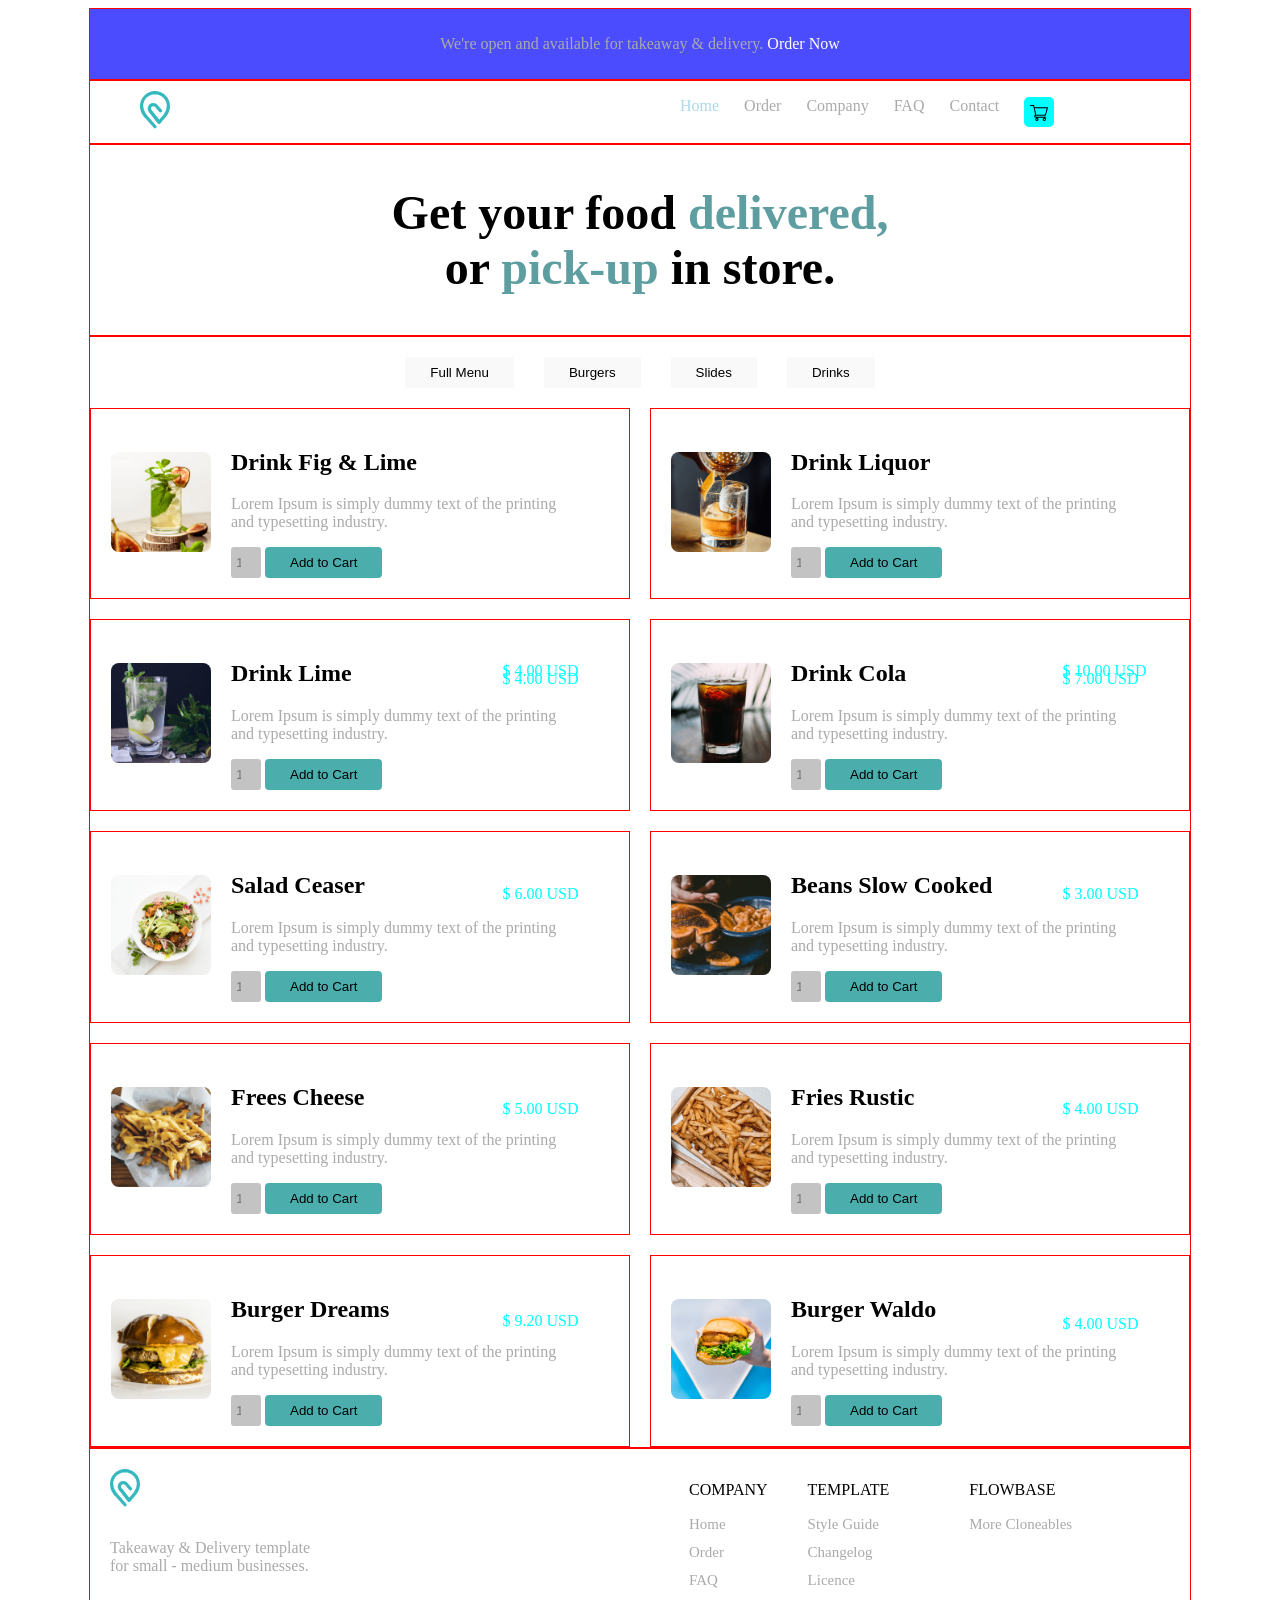
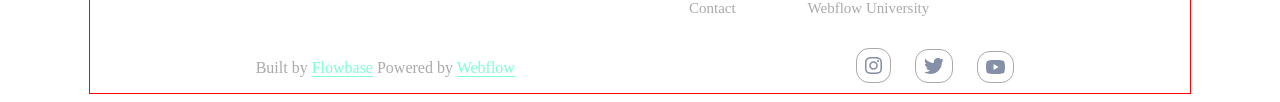
<file: Desktop/HTML-CSS-2-OY/HTML-CSS-Home-2-oy/Home-10-lesson-git/order.html>
<!DOCTYPE html>
<html lang="en">
<head>
    <meta charset="UTF-8">
    <meta name="viewport" content="width=device-width, initial-scale=1.0">
    <title>Foods</title>
    <link rel="stylesheet" href="./style/style.css">
</head>
<body>
    <header>
        <div class="hero_text">
            <div class="container">
                <div class="hero_content">
                    <p>We're open and available for takeaway & delivery. <span>Order Now</span></p>
                </div>
            </div>
        </div>
        <div class="container">
            <div class="hero_item">
                <div class="hero_img">
                    <img src="./images/logo olovro.svg" alt="">
                </div>                    
                <div class="hero_royxat">
                      <ul>
                        <li>
                            <a href="#"><span>Home</span></a>
                        </li>
                        <li>
                            <a href="./order.html">Order</a>
                        </li>
                        <li>
                            <a href="./company.html">Company</a>
                        </li>
                        <li>
                            <a href="#">FAQ</a>
                        </li>
                        <li>
                            <a href="#">Contact</a>
                        </li>
                        <button><img src="./images/shopping-cart.png" alt=""></button>
                        <div class="hamburger">
                            <p></p>
                            <p></p>
                            <p></p>
                        </div>
                    </ul>
                </div>
            </div>
        </div>
    </header>
    <main>
            <div class="main_yum_yum">
                <div class="container">
                    <div class="container_text">
                        <h2>Get your food <span>delivered,</span> <br> or <span>pick-up</span> in store.</h2>
                    </div>
                </div>
            </div>
            <div class="container">
                <div class="btn_card_item">
                    <button>Full Menu</button>
                    <button>Burgers</button>
                    <button>Slides</button>
                    <button>Drinks</button>
                </div>
                <div class="btn_card">
                    <div class="card_item">
                        <div class="card_item_img">
                            <img src="./images/moxito 1.png" alt="">
                        </div>
                        <div class="card_item_about">
                            <h2>Drink Fig & Lime</h2>
                            <p>Lorem Ipsum is simply dummy text of the printing <br> and typesetting industry.</p>
                            <input type="number" placeholder="1" name="numberone" id="">
                            <button>Add to Cart</button>
                            <span class="one">$ 4.00 USD</span>
                        </div>
                    </div>
                    <div class="card_item">
                        <div class="card_item_img">
                            <img src="./images/coffe sveji.png" alt="">
                        </div>
                        <div class="card_item_about">
                            <h2>Drink Liquor</h2>
                            <p>Lorem Ipsum is simply dummy text of the printing <br> and typesetting industry.</p>
                            <input type="number" placeholder="1" name="numberone" id="">
                            <button>Add to Cart</button>
                            <span class="two">$ 7.00 USD</span>
                        </div>
                    </div>
                    <div class="card_item">
                        <div class="card_item_img">
                            <img src="./images/moxito stakanda.png" alt="">
                        </div>
                        <div class="card_item_about">
                            <h2>Drink Lime</h2>
                            <p>Lorem Ipsum is simply dummy text of the printing <br> and typesetting industry.</p>
                            <input type="number" placeholder="1" name="numberone" id="">
                            <button>Add to Cart</button>
                            <span class="three">$ 4.00 USD</span>
                        </div>
                    </div>
                    <div class="card_item">
                        <div class="card_item_img">
                            <img src="./images/tayyot coffe.png" alt="">
                        </div>
                        <div class="card_item_about">
                            <h2>Drink Cola</h2>
                            <p>Lorem Ipsum is simply dummy text of the printing <br> and typesetting industry.</p>
                            <input type="number" placeholder="1" name="numberone" id="">
                            <button>Add to Cart</button>
                            <span class="four">$ 3.00 USD</span>
                        </div>
                    </div>
                    <div class="card_item">
                        <div class="card_item_img">
                            <img src="./images/salat.png" alt="">
                        </div>
                        <div class="card_item_about">
                            <h2>Salad Ceaser</h2>
                            <p>Lorem Ipsum is simply dummy text of the printing <br> and typesetting industry.</p>
                            <input type="number" placeholder="1" name="numberone" id="">
                            <button>Add to Cart</button>
                            <span class="five">$ 6.00 USD</span>
                        </div>
                    </div>
                    <div class="card_item">
                        <div class="card_item_img">
                            <img src="./images/gulyash.png" alt="">
                        </div>
                        <div class="card_item_about">
                            <h2>Beans Slow Cooked</h2>
                            <p>Lorem Ipsum is simply dummy text of the printing <br> and typesetting industry.</p>
                            <input type="number" placeholder="1" name="numberone" id="">
                            <button>Add to Cart</button>
                            <span class="six">$ 4.00 USD</span>
                        </div>
                    </div>
                    <div class="card_item">
                        <div class="card_item_img">
                            <img src="./images/free and suyuqlik.png" alt="">
                        </div>
                        <div class="card_item_about">
                            <h2>Frees Cheese</h2>
                            <p>Lorem Ipsum is simply dummy text of the printing <br> and typesetting industry.</p>
                            <input type="number" placeholder="1" name="numberone" id="">
                            <button>Add to Cart</button>
                            <span class="seven">$ 5.00 USD</span>
                        </div>
                    </div>
                    <div class="card_item">
                        <div class="card_item_img">
                            <img src="./images/frees.png" alt="">
                        </div>
                        <div class="card_item_about">
                            <h2>Fries Rustic</h2>
                            <p>Lorem Ipsum is simply dummy text of the printing <br> and typesetting industry.</p>
                            <input type="number" placeholder="1" name="numberone" id="">
                            <button>Add to Cart</button>
                            <span class="eight">$ 4.00 USD</span>
                        </div>
                    </div>
                    <div class="card_item">
                        <div class="card_item_img">
                            <img src="./images/chala burger.png" alt="">
                        </div>
                        <div class="card_item_about">
                            <h2>Burger Dreams</h2>
                            <p>Lorem Ipsum is simply dummy text of the printing <br> and typesetting industry.</p>
                            <input type="number" placeholder="1" name="numberone" id="">
                            <button>Add to Cart</button>
                            <span class="nine">$ 9.20 USD</span>
                        </div>
                    </div>
                    <div class="card_item">
                        <div class="card_item_img">
                            <img src="./images/burger and hand.png" alt="">
                        </div>
                        <div class="card_item_about">
                            <h2>Burger Waldo</h2>
                            <p>Lorem Ipsum is simply dummy text of the printing <br> and typesetting industry.</p>
                            <input type="number" placeholder="1" name="numberone" id="">
                            <button>Add to Cart</button>
                            <span class="ten">$ 10.00 USD</span>
                        </div>
                    </div>
                </div>
            </div>
    </main>
    <footer>
        <div class="container">
            <div class="footer_about">
                <div class="footer_logo_text">
                    <img src="./images/logo olovro.svg" alt="">
                    <p>Takeaway & Delivery template <br> for small - medium businesses.</p>
                </div>
                <div class="footer_royxat">
                    <ul>
                        <p>COMPANY</p>
                        <li>
                            <a href="#">Home</a>
                        </li>
                        <li>
                            <a href="#">Order</a>
                        </li>
                        <li>
                            <a href="#">FAQ</a>
                        </li>
                        <li>
                            <a href="#">Contact</a>
                        </li>
                    </ul>
                    <ul>
                        <p>TEMPLATE</p>
                        <li>
                            <a href="#">Style Guide</a>
                        </li>
                        <li>
                            <a href="#">Changelog</a>
                        </li>
                        <li>
                            <a href="#">Licence</a>
                        </li>
                        <li>
                            <a href="#">Webflow University</a>
                        </li>
                    </ul>
                    <ul>
                        <p>FLOWBASE</p>
                        <li>
                            <a href="#">More Cloneables</a>
                        </li>
                    </ul>
                </div>
            </div>
            <div class="footer_end">
                <div class="footer_paragraf">
                    <p>Built by <span>Flowbase</span> Powered by <span>Webflow</span></p>
                </div>
                <div class="footer_logo">
                    <img src="./images/instagram.svg" alt="">
                    <img src="./images/twitter.svg" alt="">
                    <img src="./images/youtube.svg" alt="">
                </div>
            </div>
        </div>
    </footer>
</body>
</html>
</file>
<file: Desktop/HTML-CSS-2-OY/HTML-CSS-Home-2-oy/Home-10-lesson-git/style/style.css>
.container {
  border: 1px solid red;
  margin: 0px auto;
  max-width: 1100px;
}
.container .hero_content {
  background-color: rgba(0, 0, 255, 0.7);
  text-align: center;
  padding: 10px 0px;
}
.container .hero_content p {
  color: rgb(170, 170, 170);
}
.container .hero_content span {
  color: white;
}
.container .hero_img {
  flex: 50%;
}
.container .hero_img img {
  width: 30px;
  padding-left: 50px;
}
.container .hero_royxat {
  flex: 50%;
}
.container .hero_royxat a:hover {
  color: aqua;
}
.container .hero_royxat .hamburger {
  width: 30px;
  border: 2px solid black;
  border-radius: 3px;
  display: none;
}
.container .hero_royxat .hamburger p {
  height: 3px;
  background-color: black;
  margin: 5px;
}
.container .hero_royxat button {
  width: 30px;
  height: 30px;
  border: none;
  border-radius: 5px;
  background-color: cyan;
}
.container .hero_royxat button img {
  width: 18px;
  padding-top: 5px;
}
.container .hero_royxat ul {
  display: flex;
  gap: 25px;
}
.container .hero_royxat ul li {
  list-style: none;
}
.container .hero_royxat ul li a {
  text-decoration: none;
  color: rgb(170, 170, 170);
  transition: all 1s;
}
.container .hero_royxat ul li a span {
  color: lightblue;
}
.container .hero_item {
  display: flex;
  align-items: center;
}
.container .main_yum_yum {
  background: url(../images/banner\ orqa\ fon.svg) no-repeat;
  z-index: -3;
  background-color: rgba(0, 139, 139, 0.8);
}
.container .container_text {
  background: url(../images/yum\ yum\ logo.png) no-repeat;
  z-index: -2;
  align-items: center;
  justify-content: center;
  text-align: center;
}
.container .container_text h2 {
  font-size: 48px;
}
.container .container_text span {
  color: cadetblue;
}
.container .btn_card {
  flex-wrap: wrap;
}
.container .btn_card_item {
  display: flex;
  align-items: center;
  margin: 20px 0px;
  justify-content: center;
}
.container .btn_card_item button {
  padding: 8px 25px;
  border: none;
  margin: 0px 15px;
  transition: all 1s;
  text-align: center;
  background-color: rgba(234, 234, 234, 0.3);
  gap: 20px;
}
.container .btn_card_item button:hover {
  background-color: aqua;
  color: white;
}
.container .btn_card {
  flex-wrap: wrap;
  box-sizing: border-box;
  display: flex;
  justify-content: center;
  background-color: white;
  gap: 20px;
}
.container .card_item {
  flex: 45%;
  display: flex;
  border: 1px solid red;
  align-items: center;
  padding: 20px 20px;
}
.container .card_item .card_item_img img {
  align-items: center;
  width: 100px;
  border-radius: 8px;
  margin-right: 20px;
}
.container .card_item .card_item_about {
  align-items: center;
}
.container .card_item .card_item_about p {
  color: rgb(170, 170, 170);
}
.container .card_item .card_item_about input {
  width: 20px;
  border: none;
  background-color: rgba(170, 170, 170, 0.7);
  padding: 8px 5px;
  border-radius: 3px;
}
.container .card_item .card_item_about button {
  border: none;
  padding: 8px 25px;
  background-color: rgba(0, 139, 139, 0.7);
  border-radius: 4px;
}
.container .card_item .card_item_about .one {
  padding-left: 120px;
  bottom: 220px;
  color: aqua;
  position: absolute;
}
.container .card_item .card_item_about .two {
  padding-left: 120px;
  top: 670px;
  color: aqua;
  position: absolute;
}
.container .card_item .card_item_about .three {
  padding-left: 120px;
  top: 670px;
  color: aqua;
  position: absolute;
}
.container .card_item .card_item_about .four {
  padding-left: 120px;
  top: 885px;
  color: aqua;
  position: absolute;
}
.container .card_item .card_item_about .five {
  padding-left: 120px;
  top: 885px;
  color: aqua;
  position: absolute;
}
.container .card_item .card_item_about .six {
  padding-left: 120px;
  top: 1315px;
  color: aqua;
  position: absolute;
}
.container .card_item .card_item_about .seven {
  padding-left: 120px;
  top: 1100px;
  color: aqua;
  position: absolute;
}
.container .card_item .card_item_about .eight {
  padding-left: 120px;
  top: 1100px;
  color: aqua;
  position: absolute;
}
.container .card_item .card_item_about .nine {
  padding-left: 120px;
  top: 1312px;
  color: aqua;
  position: absolute;
}
.container .card_item .card_item_about .ten {
  padding-left: 120px;
  bottom: 220px;
  color: aqua;
  position: absolute;
}
.container .footer_logo_text {
  width: 49%;
}
.container .footer_logo_text img {
  width: 30px;
  margin: 20px;
}
.container .footer_logo_text p {
  color: #aaa;
  margin: 8px 0px 0px 20px;
}
.container .footer_royxat {
  display: flex;
  width: 49%;
}
.container .footer_royxat li {
  list-style: none;
  margin: 10px 0px;
}
.container .footer_royxat a {
  font-size: 15px;
  text-decoration: none;
  color: #aaa;
}
.container .footer_about {
  box-sizing: border-box;
  display: flex;
  background-color: white;
  gap: 20px;
}
.container .footer_paragraf p {
  color: #aaa;
}
.container .footer_paragraf span {
  color: aquamarine;
  border-bottom: 1px solid aquamarine;
}
.container .footer_logo {
  width: auto;
  align-items: center;
}
.container .footer_logo img {
  margin: 5px 10px;
  padding: 8px;
  transition: all 1s;
  border: 1px solid #aaa;
  border-radius: 13px;
}
.container .footer_logo img:hover {
  transform: scale(1.2);
  transform: rotate(360deg);
}
.container .footer_end {
  display: flex;
  align-items: center;
  justify-content: space-around;
}

@media screen and (max-width: 600px) {
  .hamburger {
    display: block;
  }
  .hero_royxat li {
    display: none;
  }
  .hero_royxat button {
    justify-content: end;
  }
  .container_text {
    text-align: center;
    font-size: 16px;
  }
  .card_item {
    flex-direction: column;
  }
  .card_item_img {
    flex: 100%;
  }
  .card_item_img img {
    width: 200px;
  }
  .card_item_about {
    flex: 100%;
  }
  .one {
    padding-left: 120px;
    bottom: 220px;
    color: aqua;
    position: absolute;
  }
  .two {
    padding-left: 120px;
    top: 870px;
    color: aqua;
    position: absolute;
  }
  .three {
    padding-left: 120px;
    top: 1070px;
    color: aqua;
    position: absolute;
  }
  .four {
    padding-left: 120px;
    top: 1205px;
    color: aqua;
    position: absolute;
  }
  .five {
    padding-left: 120px;
    top: 1205px;
    color: aqua;
    position: absolute;
  }
  .six {
    padding-left: 120px;
    top: 1505px;
    color: aqua;
    position: absolute;
  }
  .seven {
    padding-left: 120px;
    top: 1205px;
    color: aqua;
    position: absolute;
  }
  .eight {
    padding-left: 120px;
    top: 1100px;
    color: aqua;
    position: absolute;
  }
  .nine {
    padding-left: 120px;
    top: 1312px;
    color: aqua;
    position: absolute;
  }
  .ten {
    padding-left: 120px;
    bottom: 220px;
    color: aqua;
    position: absolute;
  }
  .footer_royxat {
    flex: 60%;
    flex-wrap: wrap;
    display: flex;
  }
  .footer_royxat p {
    font-size: 16px;
  }
  .footer_royxat a {
    font-size: 10px;
  }
  .hero_content {
    display: none;
  }
}/*# sourceMappingURL=style.css.map */
</file>
